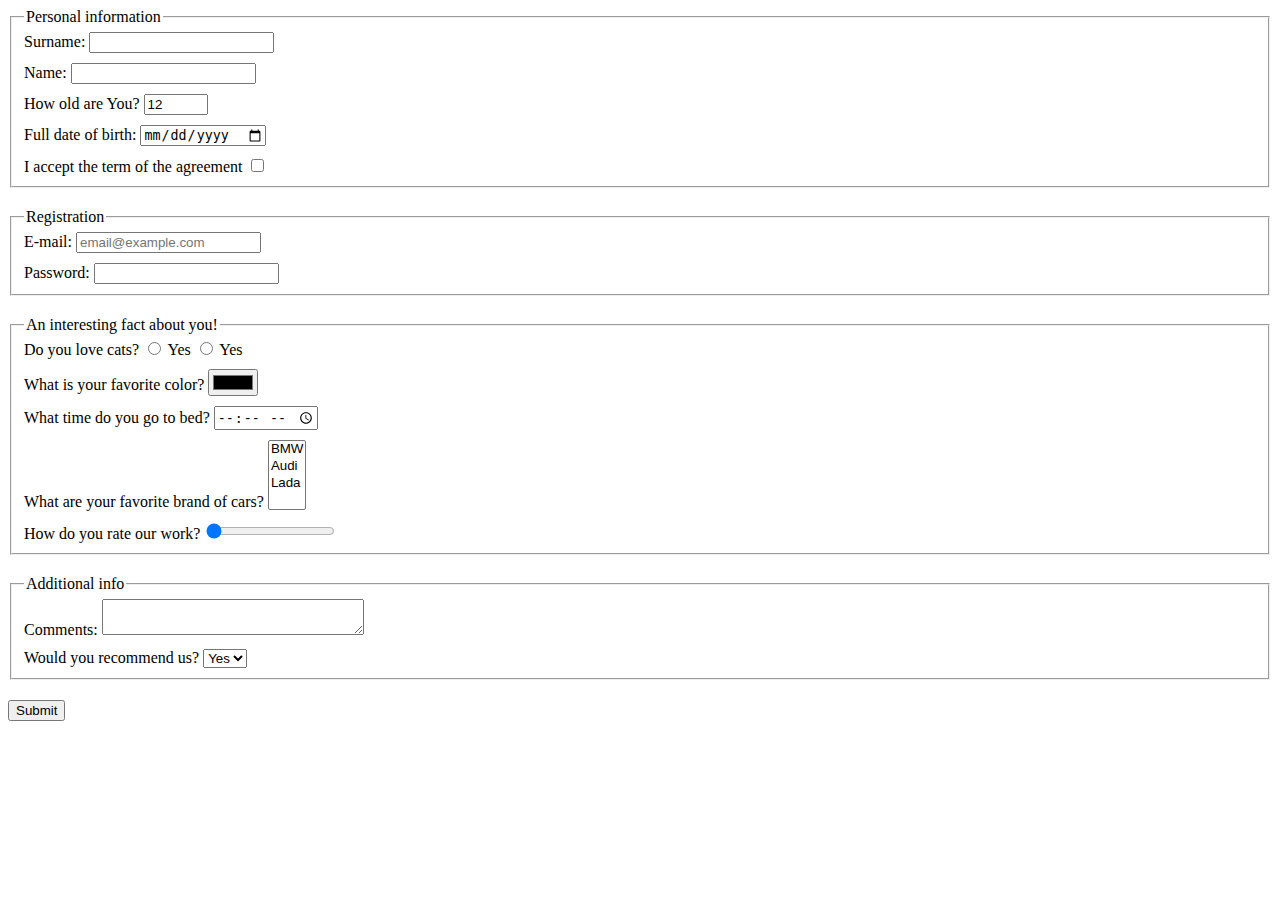
<file: index.html>
<!doctype html><html lang="en"><head><meta charset="UTF-8"><meta name="viewport" content="width=device-width, user-scalable=no, initial-scale=1.0, maximum-scale=1.0, minimum-scale=1.0"><meta http-equiv="X-UA-Compatible" content="ie=edge"><title>HTML Form</title><link rel="stylesheet" href="style.490f935b.css"></head><body> <form action="https://mate-academy-form-lesson.herokuapp.com/create-application"> <fieldset class="info_box"> <legend>Personal information</legend> <div class="distance"> <label for="surname"> Surname: <input type="text" autocomplete="off" id="surname" name="surname" minlength="2" maxlength="20"> </label> </div> <div class="distance"> <label for="name"> Name: <input type="text" autocomplete="off" id="name" name="name" minlength="2" maxlength="20"> </label> </div> <div class="distance"> <label for="old"> How old are You? <input type="number" id="old" name="old" value="12" min="0" max="130"> </label> </div> <div class="distance"> <label for="birthdate"> Full date of birth: <input type="date" id="birthdate" name="birthdate"> </label> </div> <div> <label for="agreement"> I accept the term of the agreement <input type="checkbox" id="agreement" name="agreement" required> </label> </div> </fieldset> <fieldset class="info_box"> <legend>Registration</legend> <div class="distance"> <label for="email"> E-mail: <input type="email" id="email" name="email" placeholder="email@example.com"> </label> </div> <div> <label for="password"> Password: <input type="password" id="password" name="password"> </label> </div> </fieldset> <fieldset class="info_box"> <legend>An interesting fact about you!</legend> <div class="distance"> <label for="yescats"> Do you love cats? <input type="radio" id="yescats" name="yescats"> Yes </label> <label for="nocats"> <input type="radio" id="nocats" name="nocats"> Yes </label> </div> <div class="distance"> <label for="favcolor"> What is your favorite color? <input type="color" id="favcolor" name="favcolor"> </label> </div> <div class="distance"> <label for="bedTime"> What time do you go to bed? <input type="time" id="bedTime" name="bedTime"> </label> </div> <div class="distance"> <label for="car"> What are your favorite brand of cars? <select name="car" id="car" multiple> <option value="bmw">BMW</option> <option value="audi">Audi</option> <option value="lada">Lada</option> </select> </label> </div> <div> <label for="rate"> How do you rate our work? <input type="range" id="rate" name="rate" value="0"> </label> </div> </fieldset> <fieldset class="info_box"> <legend>Additional info</legend> <div class="distance"> <label for="comments"> Comments: <textarea name="comments" id="comments" cols="30" rows="2" autocomplete="off">

            </textarea> </label> </div> <div> <label for="recommendation"> Would you recommend us? <select name="recommendation" id="recommendation"> <option value="yes">Yes</option> <option value="no">No</option> </select> </label> </div> </fieldset> <button type="submit" name="submit" onsubmit="onSubmit()"> Submit </button> </form> <script type="text/javascript" src="main.e97352c4.js"></script> </body></html>
</file>
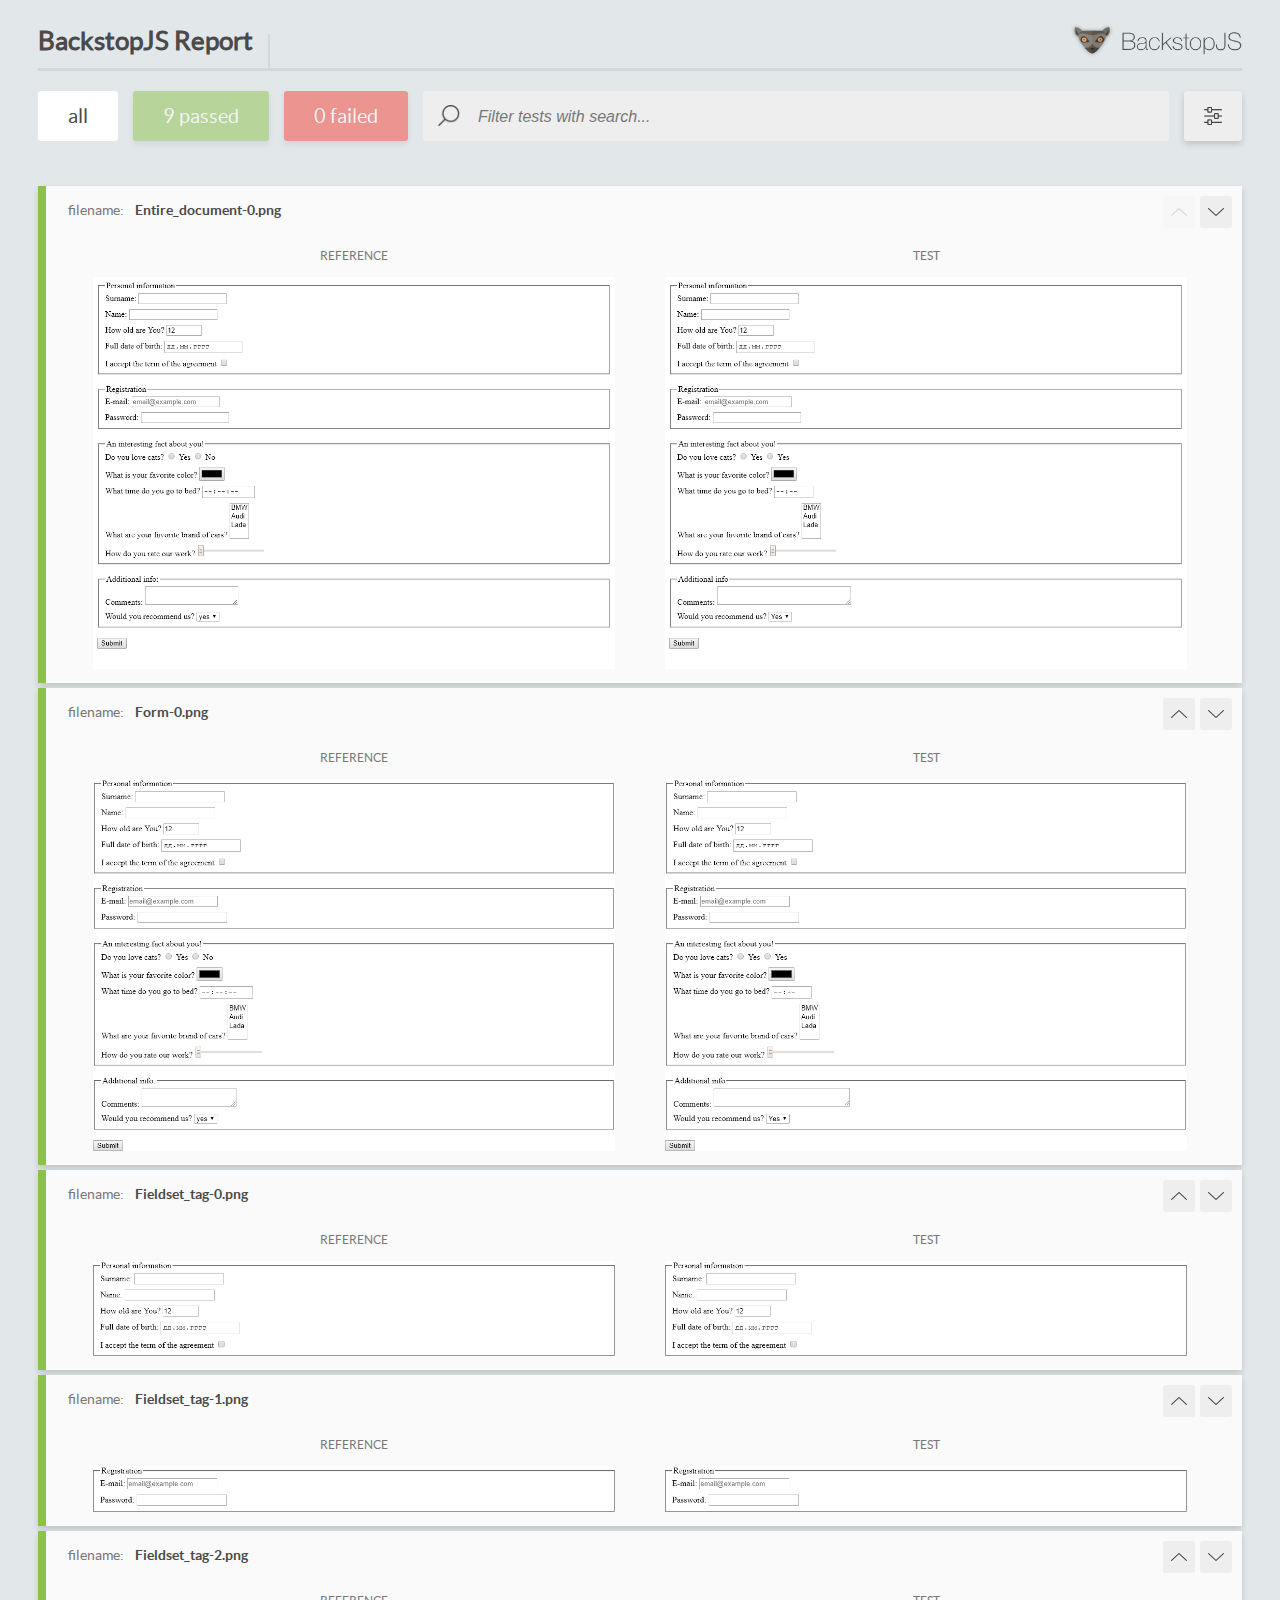
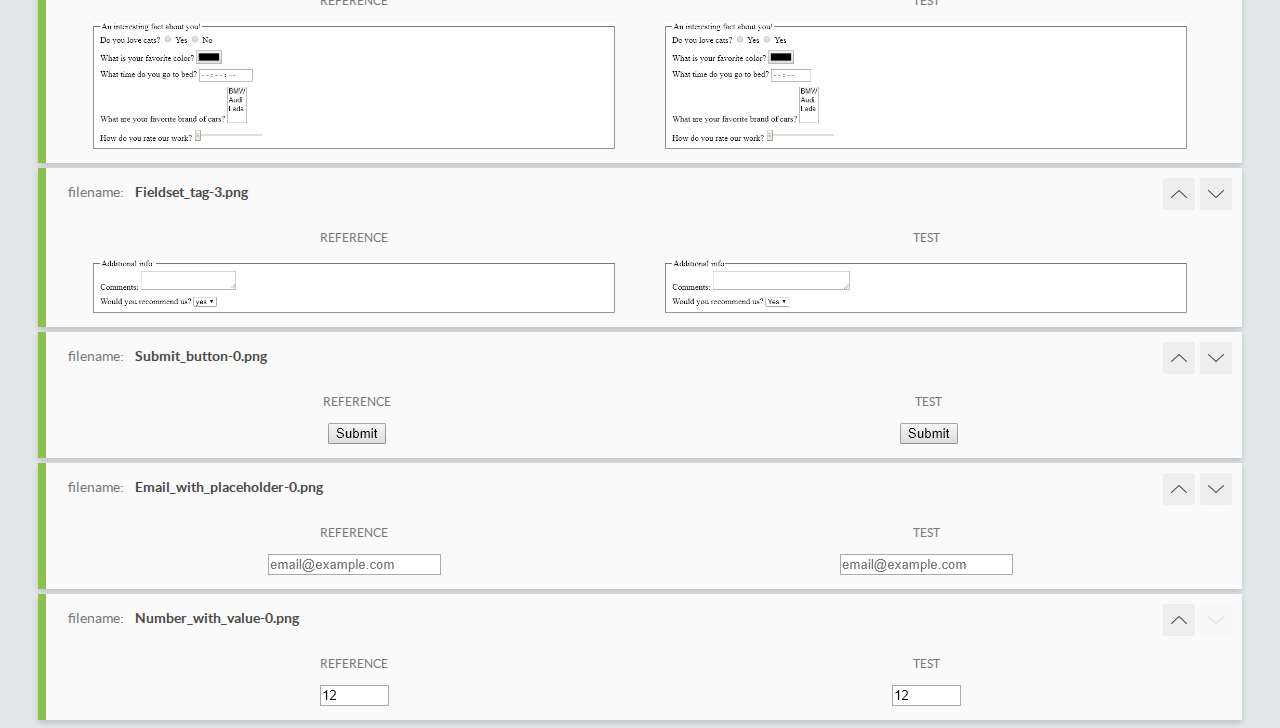
<file: report/html_report/index.html>
<!DOCTYPE html>
<html>
  <head>
    <meta charset="utf-8">
    <title>BackstopJS Report</title>

    <style>
      @font-face {
          font-family: 'latoregular';
          src: url('./assets/fonts/lato-regular-webfont.woff2') format('woff2'),
              url('./assets/fonts/lato-regular-webfont.woff') format('woff');
          font-weight: 400;
          font-style: normal;
      }
      @font-face {
          font-family: 'latobold';
          src: url('./assets/fonts/lato-bold-webfont.woff2') format('woff2'),
              url('./assets/fonts/lato-bold-webfont.woff') format('woff');
          font-weight: 700;
          font-style: normal;
      }

      .ReactModal__Body--open {
          overflow: hidden;
      }
      .ReactModal__Body--open .header {
        display: none;
      }

    </style>
  </head>
  <body style="background-color: #E2E7EA">
    <div id="root">

    </div>
    <script type="text/javascript">
      function report (report) { // eslint-disable-line no-unused-vars
        window.tests = report;
      }
    </script>
    <script type="text/javascript" src="config.js"></script>
    <script type="text/javascript" src="index_bundle.js"></script>
  </body>
</html>
</file>
<file: style.490f935b.css>
.info_box{margin-bottom:20px}.distance{margin-bottom:10px}
/*# sourceMappingURL=style.490f935b.css.map */
</file>
